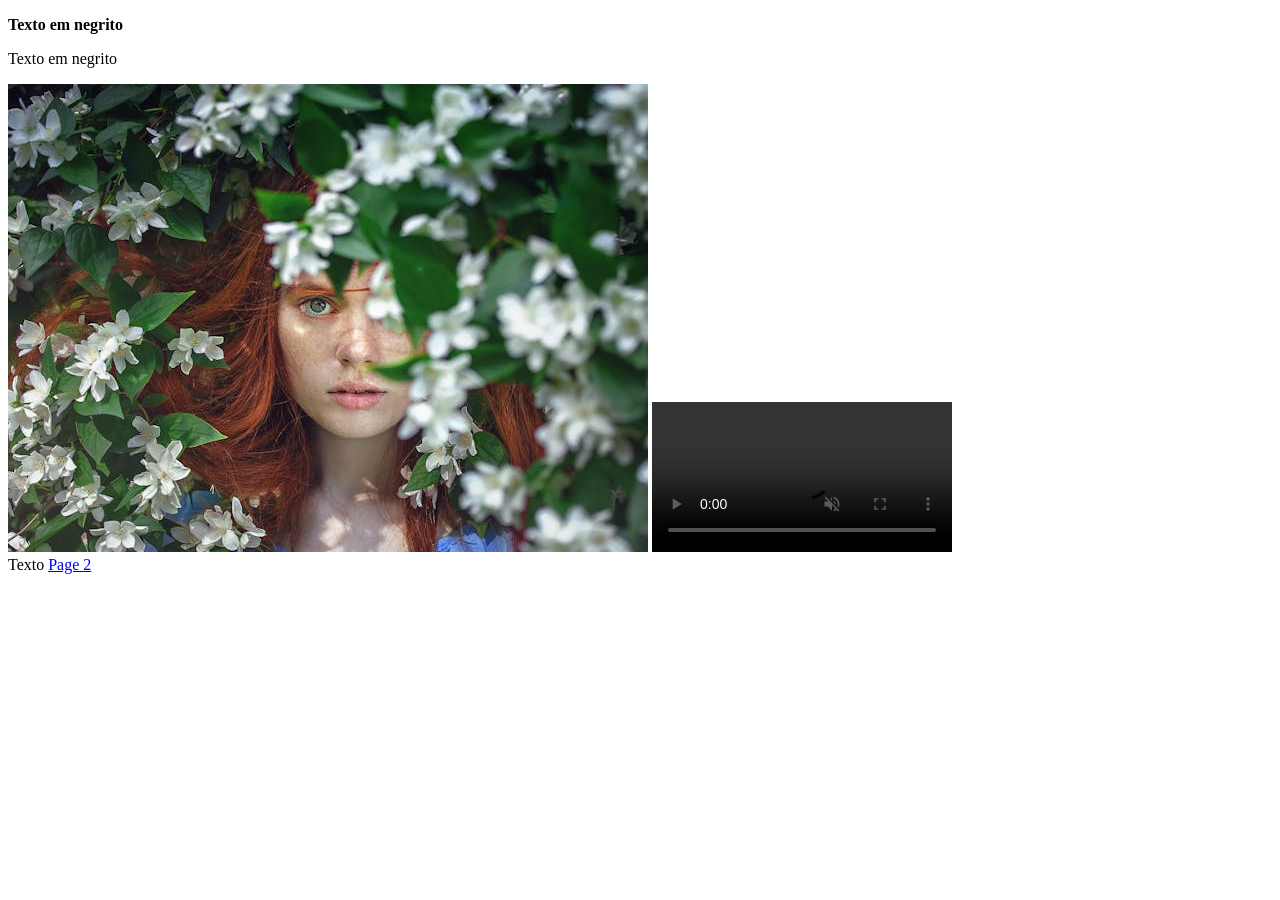
<file: FRONTEND DESIGN/MARÇO/12_03/index.html>
<!DOCTYPE html>
<html lang="ptbr">
    <head>
        <meta charset="UTF-9">
        <meta name="viewport" content="width=device-width,initial-scale=1">
        <title>Hello World</title>
    </head>

    <body>
        
        <p><strong>Texto em negrito</strong></p>

        <p>Texto em negrito</p>

        <img src="./images/img.jpg" alt="Girl Picture" title="Girl Picture">

        <video src="./images/video.mp4" controls muted loop title="Cachoeira"></video>

        <br>

        <a href="http://www.fiap.com.br" target="_blank" style="text-decoration: none; color: black;">Texto</a>
        <a href="index2.html" target="_blank">Page 2</a>
    </body>

</html>
</file>
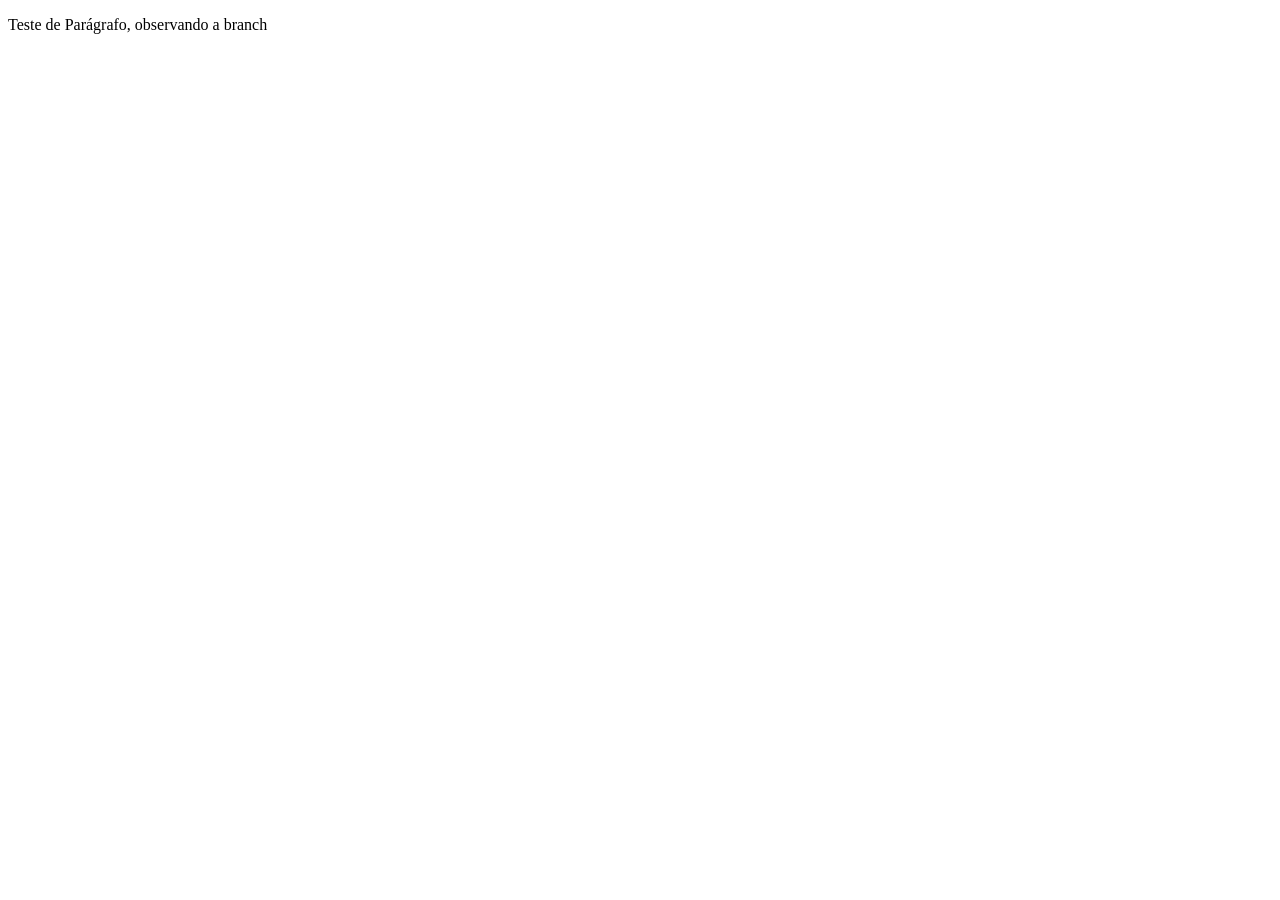
<file: WEB DEVELOPMENT/MARÇO/10_03/index.html>
<!DOCTYPE html>
<html lang="en">
<head>
    <meta charset="UTF-8">
    <meta name="viewport" content="width=device-width, initial-scale=1.0">
    <title>Document</title>
</head>
<body>
    <p>
        Teste de Parágrafo, observando a branch
    </p>
</body>
</html>
</file>
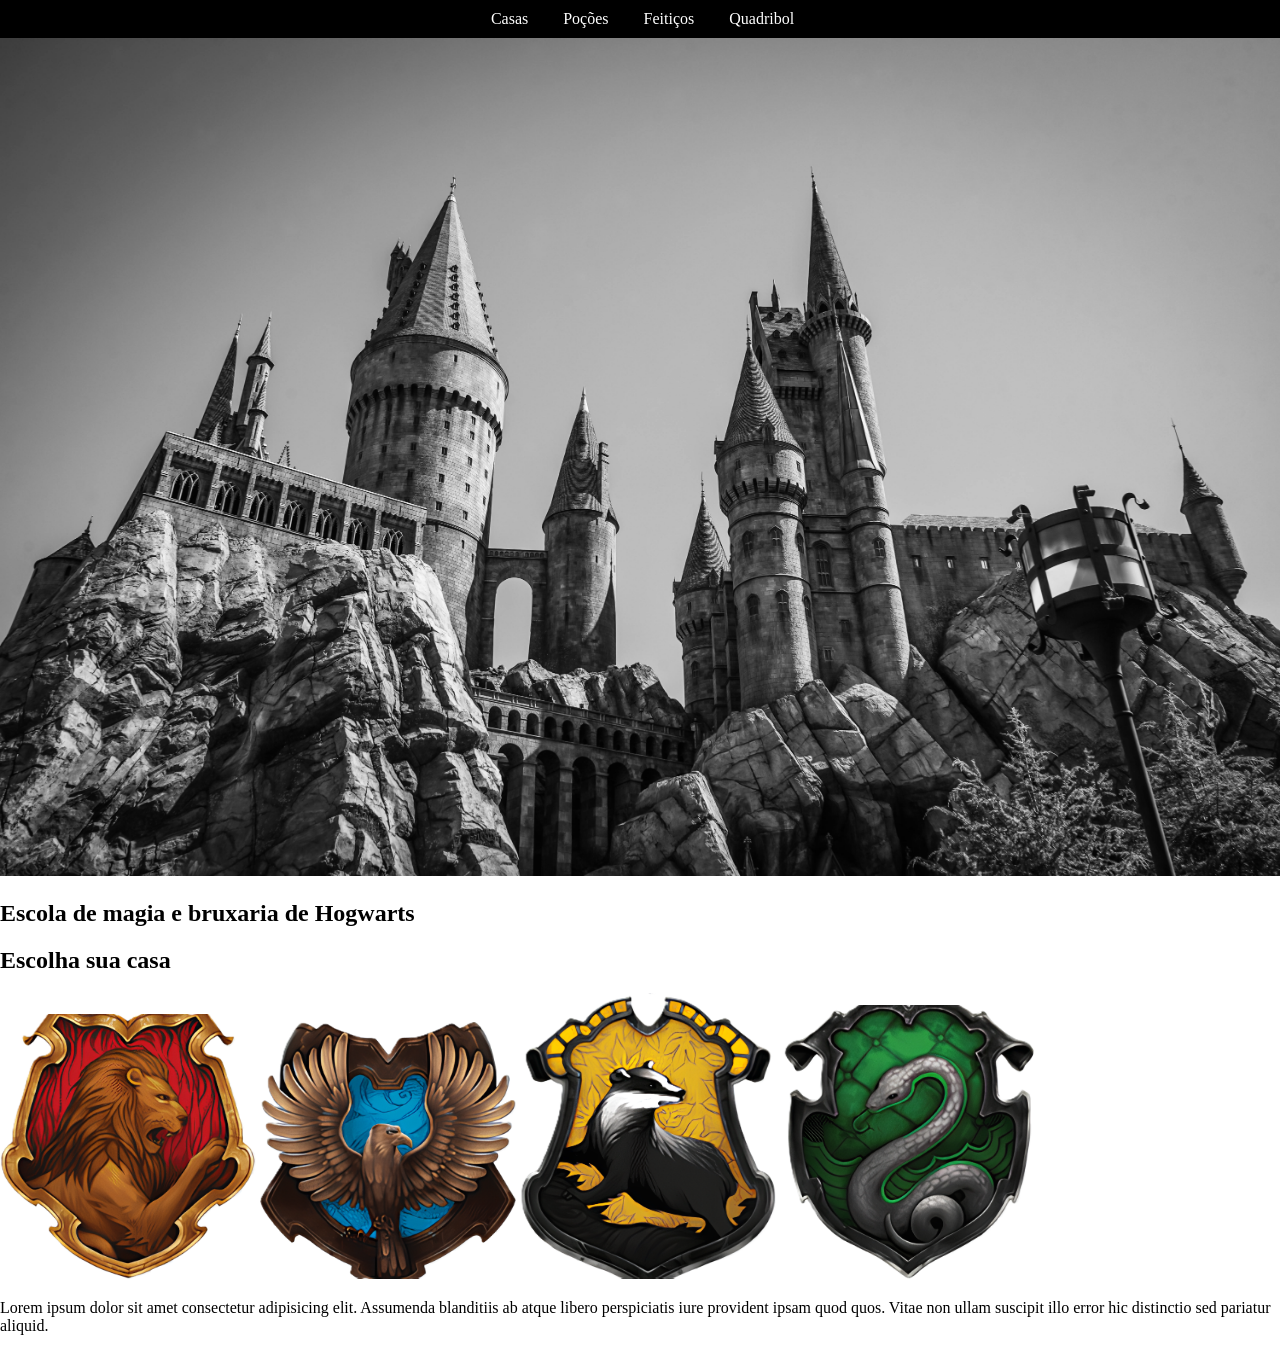
<file: FRONTEND DESIGN/MARÇO/26_03/2 - divs/index.html>
<!DOCTYPE html>
<html lang="en">
<head>
    <meta charset="UTF-8">
    <meta name="viewport" content="width=device-width, initial-scale=1.0">
    <title>Divs e Box Models</title>
    <link href="https://cdn.boxicons.com/3.0.8/fonts/basic/boxicons.min.css" rel="stylesheet">
    <link href="https://cdn.boxicons.com/3.0.8/fonts/filled/boxicons-filled.min.css" rel="stylesheet">
    <link href="https://cdn.boxicons.com/3.0.8/fonts/brands/boxicons-brands.min.css" rel="stylesheet">
    <link rel="stylesheet" href="style.css">
</head>
<body>
    <header>
        <a href="casas.html">
            <i class="bx bx-castle"></i>
            Casas
        </a>
        <a href="pocoes.html">
            <i class="bx bx-medical-flask"></i>
            Poções
        </a>
        <a href="feiticos.html">
            <i class="bx bx-magic-wand"></i>
            Feitiços
        </a>
        <a href="quadribol.html">
            <i class="bx bx-cricket-ball"></i>
            Quadribol
        </a>
    </header>
    <section>
        <img src="./images/banner.jpg" alt="Castelo de Hogwarts">
        <h1>Escola de magia e bruxaria de Hogwarts</h1>
        <h2>Escolha sua casa</h2>
        <div>
            <img src="./images/grifinoria.png" alt="Grifinoria">
            <img src="./images/corvinal.png" alt="Corvinal">
            <img src="./images/lufalufa.png" alt="Lufa Lufa">
            <img src="./images/sonserina.png" alt="Sonserina">
        </div>
        <p>Lorem ipsum dolor sit amet consectetur adipisicing elit. Assumenda blanditiis ab atque libero perspiciatis iure provident ipsam quod quos. Vitae non ullam suscipit illo error hic distinctio sed pariatur aliquid.</p>
    </section>
</body>
</html>
</file>
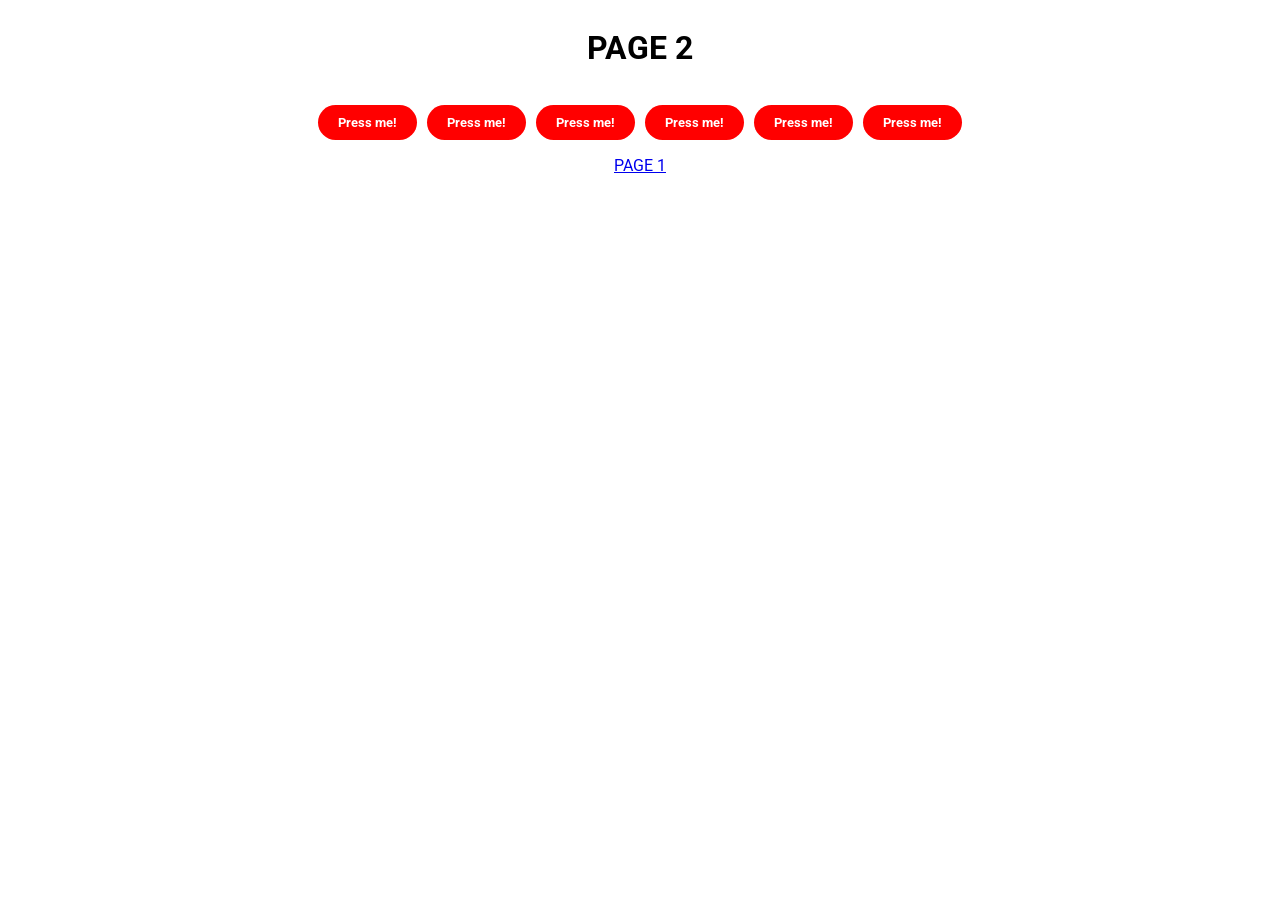
<file: FRONTEND DESIGN/MARÇO/12_03/index2.html>
<!DOCTYPE html>
<html lang="en">
<head>
    <meta charset="UTF-8">
    <meta name="viewport" content="width=device-width, initial-scale=1.0">
    <title>Document</title>
    <link rel="stylesheet" href="style.css">
</head>
<body>
    <h1>PAGE 2</h1>
    <ul>
        <li><button class="button">Press me!</button></li>
        <li><button class="button">Press me!</button></li>
        <li><button class="button">Press me!</button></li>
        <li><button class="button">Press me!</button></li>
        <li><button class="button">Press me!</button></li>
        <li><button class="button">Press me!</button></li>
    </ul>
    
    <a href="index.html">PAGE 1</a>
</body>
</html>
</file>
<file: FRONTEND DESIGN/MARÇO/26_03/2 - divs/style.css>
body {
    margin: 0;
}

header {
    display: flex;
    justify-content: center;
    padding: 10px 0 10px 0;
    background-color: black;
}

header a {
    width: fit-content;
    display: flex;
    align-items: center;
    gap: 5px;
    margin: 0 15px 0 15px;
    color: white;
    text-decoration: none;
}

a i{
    font-size: 22px;
}


section img {
    max-width: 100%;
}

section div img{
    width: 20%;
}
</file>
<file: FRONTEND DESIGN/MARÇO/12_03/style.css>
@import url('https://fonts.googleapis.com/css2?family=Roboto:ital,wght@0,100..900;1,100..900&display=swap');

body {
    font-family: "Roboto";
    display: flex;
    flex-direction: column;
    justify-content: center;
    align-items: center;
}

ul {
    padding: 0;
    list-style-type: none;
    display: flex;
    gap: 10px;
}

.button {
    padding: 10px 20px;
    background-color: red;
    font-weight: bold;
    color: white;
    border-radius: 20px;
    border: none;
    font-family: inherit;
    transition: all .2s ease-in-out
}

.button:hover {
    cursor: pointer;
    scale: 1.05;
}
</file>
